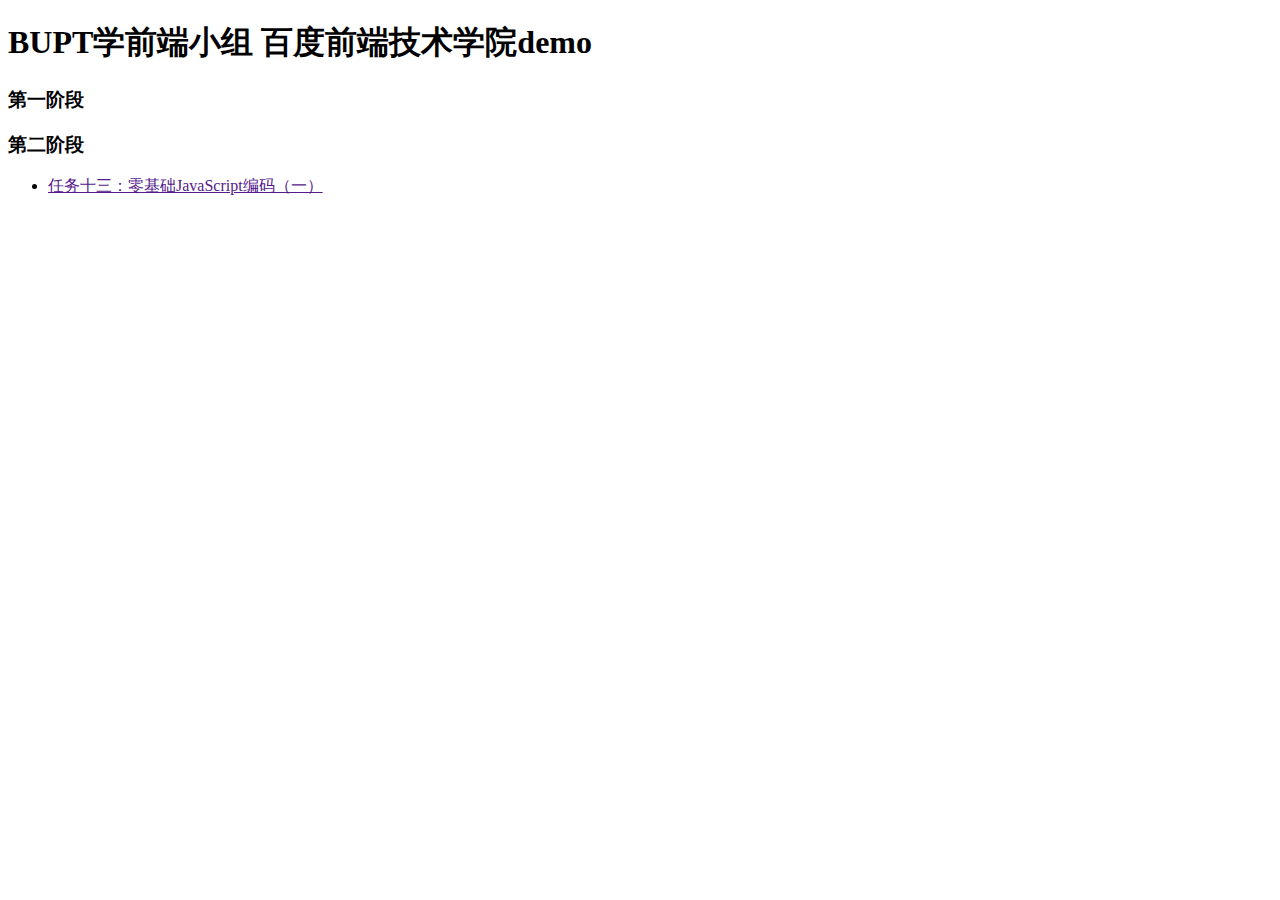
<file: index.html>
<!DOCTYPE html>
<html>
<head>
  <meta charset="UTF-8">
  <title>BUPT学前端小组</title>
</head>
<body>
  <h1>BUPT学前端小组 百度前端技术学院demo</h1>
  <h3>第一阶段</h3>
  <ul>
   
  </ul>
  <h3>第二阶段</h3>
  <ul>
    <li><a href="">任务十三：零基础JavaScript编码（一）</a></li>
  </ul>
</body>
</html>
</file>
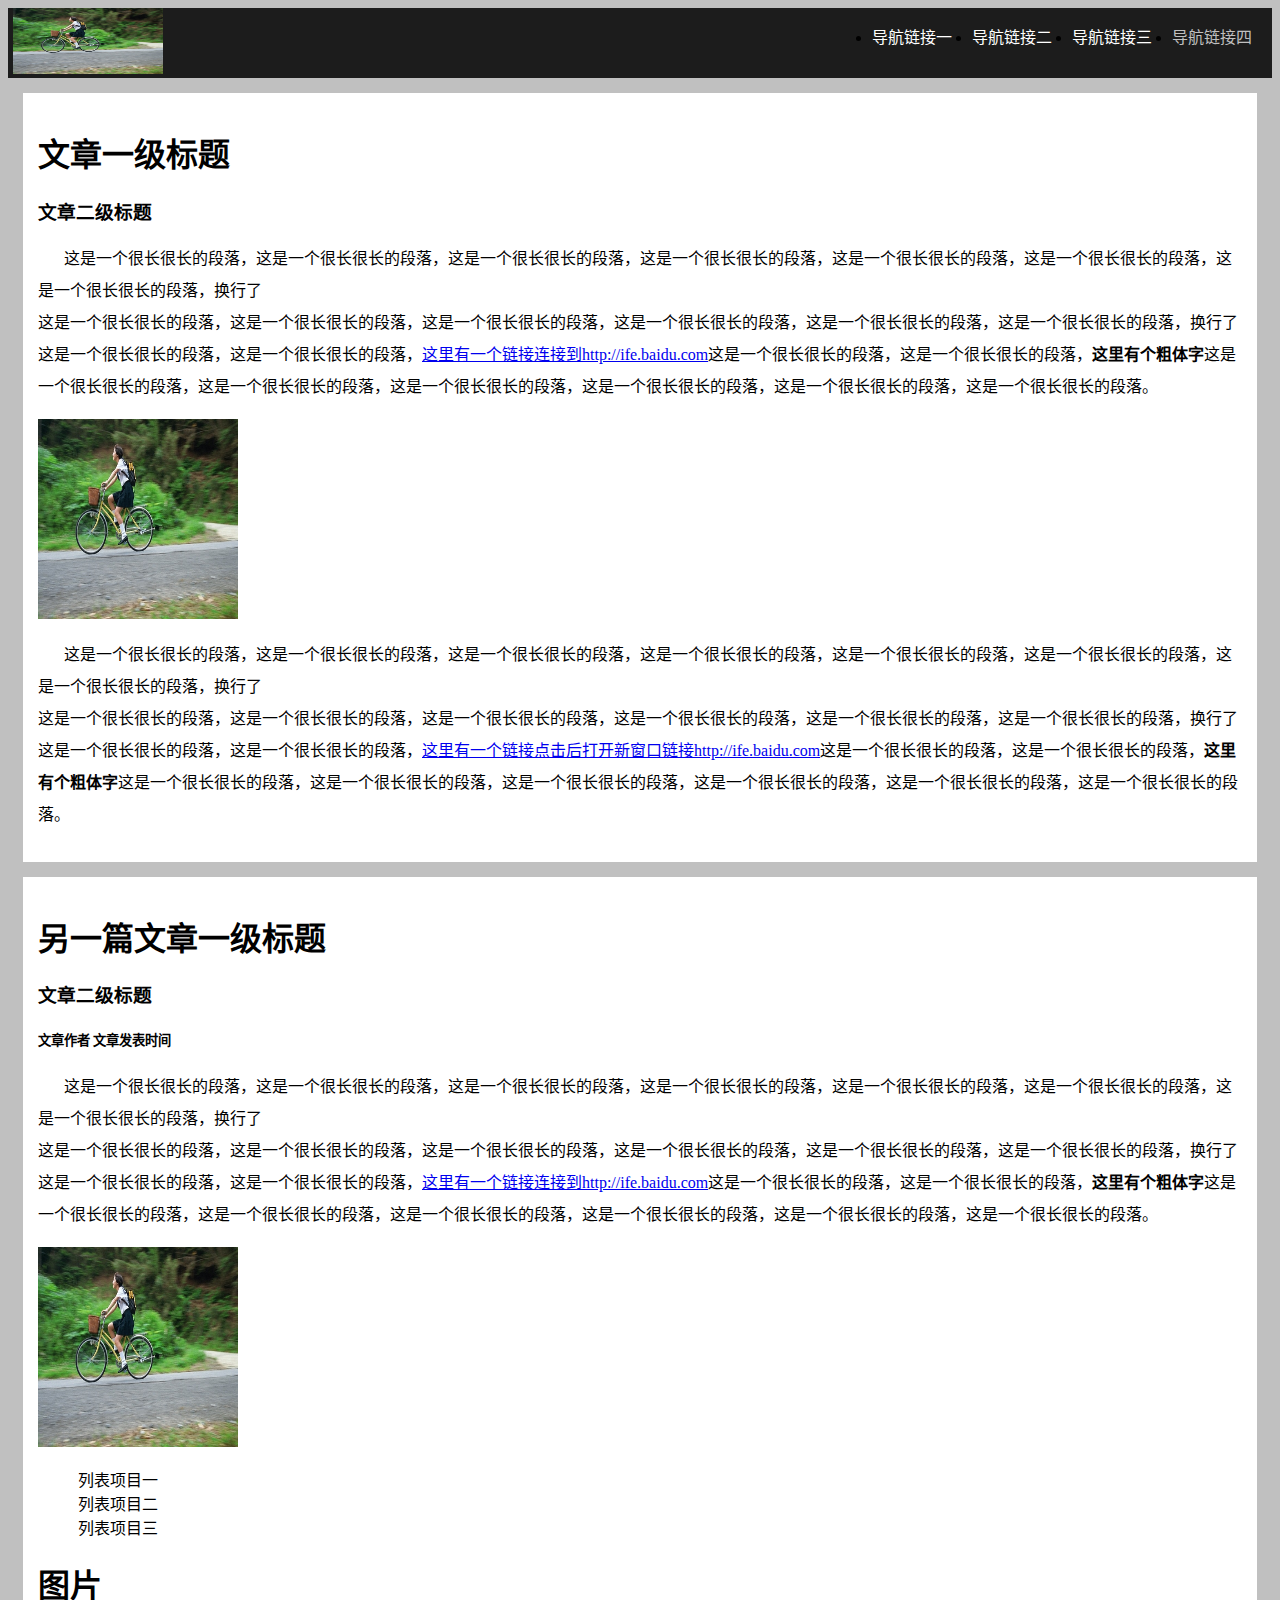
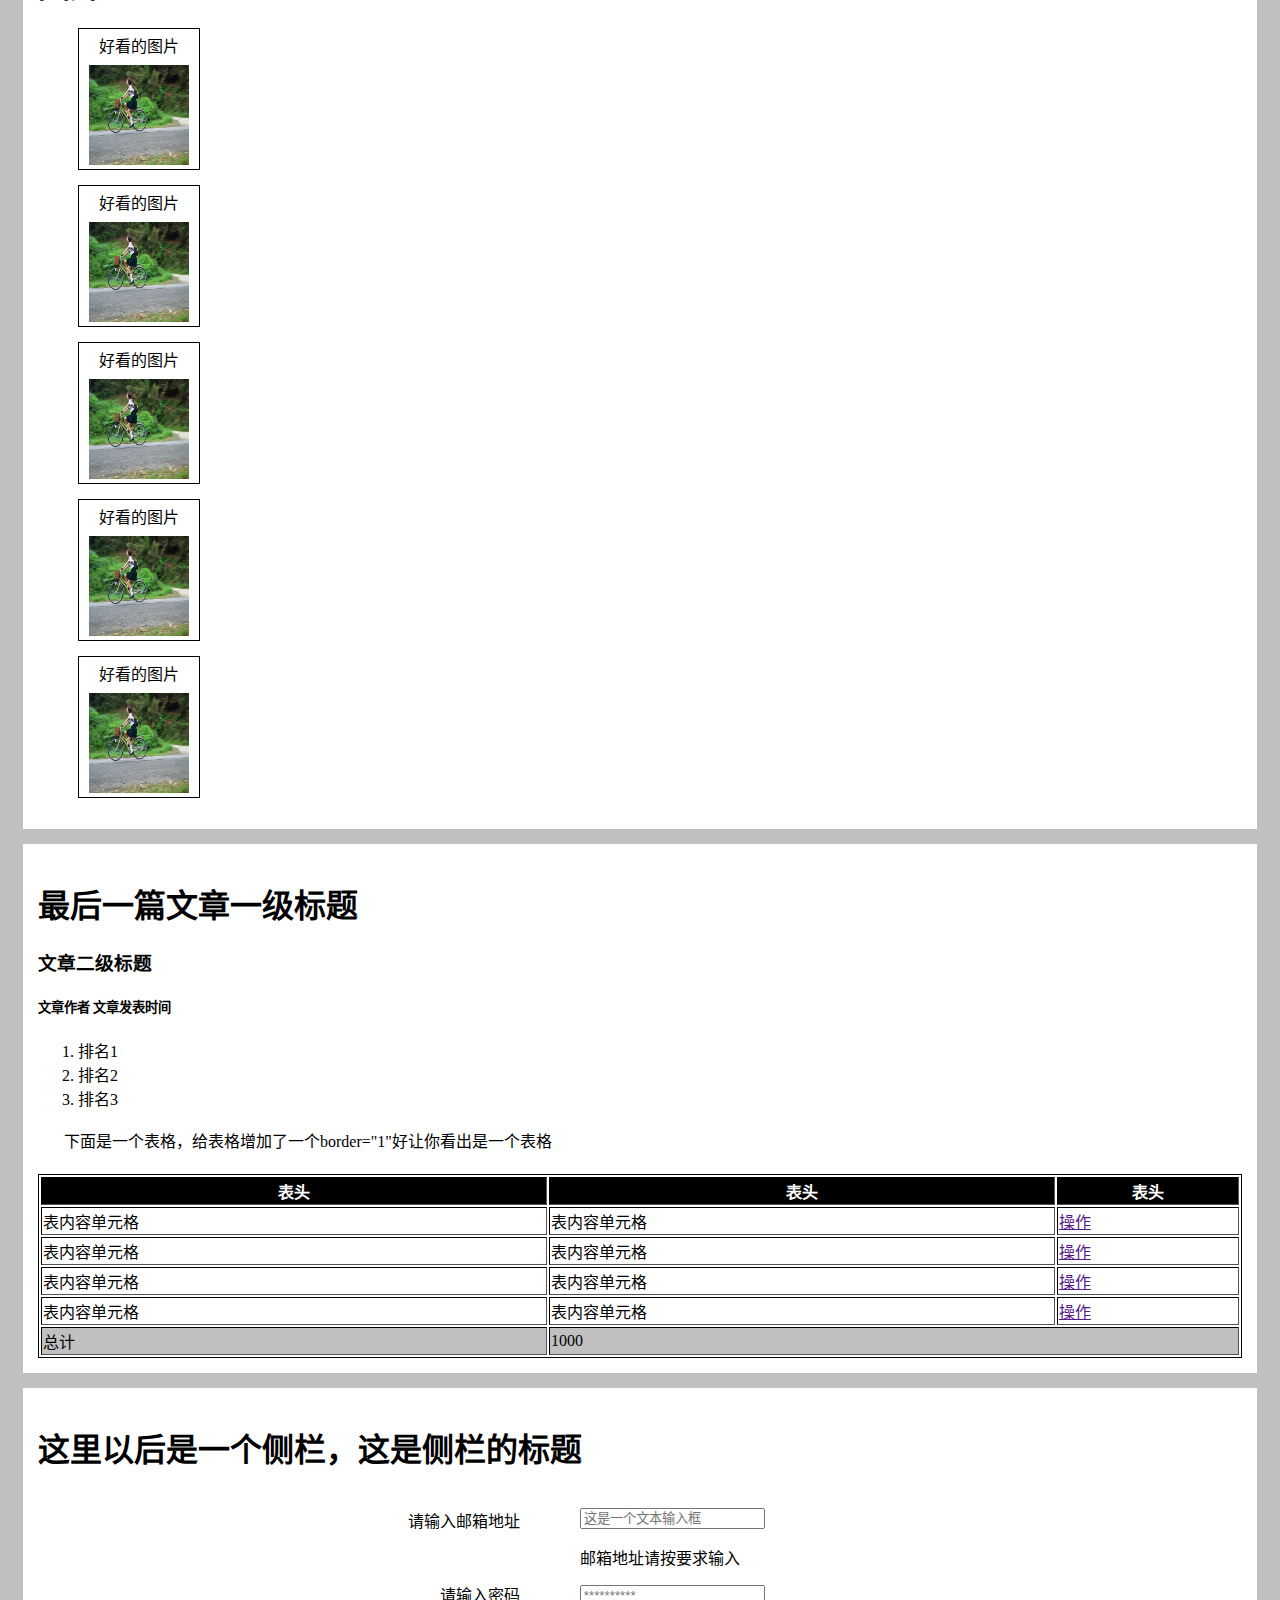
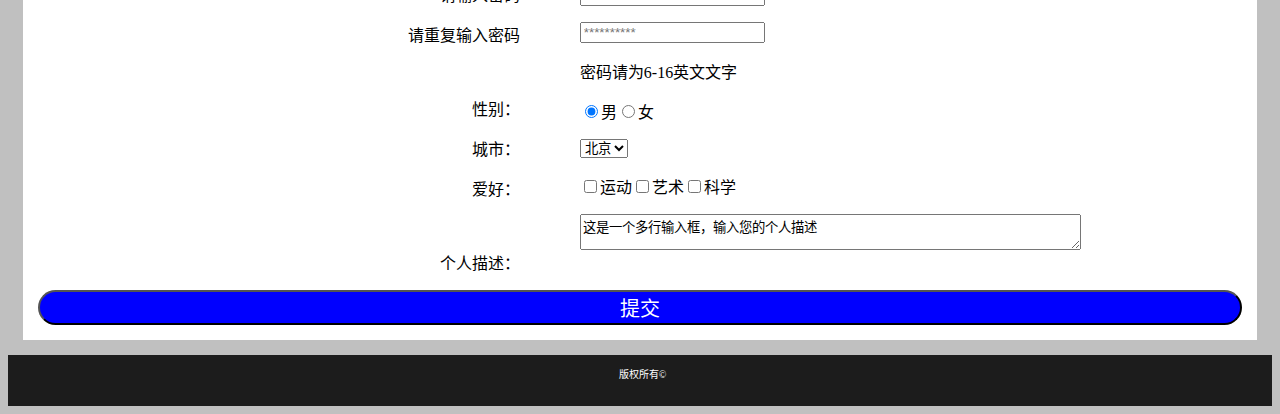
<file: task1/index.html>
<!DOCTYPE HTML>
<html>
<head>
<meta http-equiv="Content-Type" content="text/html; charset=UTF-8" />
<meta http-equiv="Content-Language" content="zh-cn" />

<title>网站一级标题</title>
<link rel="stylesheet" type="text/css" href="css/style.css">
</head>
<body>
	<header>
		  <img  src="pic/2.jpg" width="150" height="66" >

<ul><li><a href="" class="silver">导航链接四</a></li><li><a href="">导航链接三</a><li><a href="">导航链接二</a></li><li ><a href="">导航链接一</a></li>
</ul>
</header>
<article>
<h1>文章一级标题</h1>
<h3>文章二级标题</h3>
<p>这是一个很长很长的段落，这是一个很长很长的段落，这是一个很长很长的段落，这是一个很长很长的段落，这是一个很长很长的段落，这是一个很长很长的段落，这是一个很长很长的段落，换行了<br/>
这是一个很长很长的段落，这是一个很长很长的段落，这是一个很长很长的段落，这是一个很长很长的段落，这是一个很长很长的段落，这是一个很长很长的段落，换行了<br/>这是一个很长很长的段落，这是一个很长很长的段落，<a href="http://ife.baidu.com">这里有一个链接连接到http://ife.baidu.com</a>这是一个很长很长的段落，这是一个很长很长的段落，<b>这里有个粗体字</b>这是一个很长很长的段落，这是一个很长很长的段落，这是一个很长很长的段落，这是一个很长很长的段落，这是一个很长很长的段落，这是一个很长很长的段落。</p>
<img src="pic/2.jpg" width="200" height="200" />
<p>这是一个很长很长的段落，这是一个很长很长的段落，这是一个很长很长的段落，这是一个很长很长的段落，这是一个很长很长的段落，这是一个很长很长的段落，这是一个很长很长的段落，换行了<br/>
这是一个很长很长的段落，这是一个很长很长的段落，这是一个很长很长的段落，这是一个很长很长的段落，这是一个很长很长的段落，这是一个很长很长的段落，换行了<br/>这是一个很长很长的段落，这是一个很长很长的段落，<a href="http://ife.baidu.com" target="_blank">这里有一个链接点击后打开新窗口链接http://ife.baidu.com</a>这是一个很长很长的段落，这是一个很长很长的段落，<b>这里有个粗体字</b>这是一个很长很长的段落，这是一个很长很长的段落，这是一个很长很长的段落，这是一个很长很长的段落，这是一个很长很长的段落，这是一个很长很长的段落。</p>
</article>
<article>
<h1>另一篇文章一级标题</h1>
<h3>文章二级标题</h3>
<h5>文章作者 文章发表时间</h5>
<p>这是一个很长很长的段落，这是一个很长很长的段落，这是一个很长很长的段落，这是一个很长很长的段落，这是一个很长很长的段落，这是一个很长很长的段落，这是一个很长很长的段落，换行了<br/>
这是一个很长很长的段落，这是一个很长很长的段落，这是一个很长很长的段落，这是一个很长很长的段落，这是一个很长很长的段落，这是一个很长很长的段落，换行了<br/>这是一个很长很长的段落，这是一个很长很长的段落，<a href="http://ife.baidu.com" target="_blank">这里有一个链接连接到http://ife.baidu.com</a>这是一个很长很长的段落，这是一个很长很长的段落，<b>这里有个粗体字</b>这是一个很长很长的段落，这是一个很长很长的段落，这是一个很长很长的段落，这是一个很长很长的段落，这是一个很长很长的段落，这是一个很长很长的段落。</p>
<img src="pic/2.jpg" width="200" height="200" />
<ul type="none">
<li>列表项目一</li>
<li>列表项目二</li>
<li>列表项目三</li>
</ul>
<h1>图片</h1>
<ul type="none" >
	<div class="border">
	<li><p>好看的图片</p><img src="pic/2.jpg" width="200" height="200" /></li>
	<li><p>好看的图片</p><img src="pic/2.jpg" width="200" height="200" /></li>
	<li><p>好看的图片</p><img src="pic/2.jpg" width="200" height="200" /></li>
	<li><p>好看的图片</p><img src="pic/2.jpg" width="200" height="200" /></li>
	<li><p>好看的图片</p><img src="pic/2.jpg" width="200" height="200" /></li>
</div>
</ul>
</article>
<article>
	<div id="last">
<h1>最后一篇文章一级标题</h1>
<h3>文章二级标题</h3>
<h5>文章作者 文章发表时间</h5>
<ol>
    <li>排名1</li>
     <li>排名2</li>
      <li>排名3</li>
</ol>
<p>下面是一个表格，给表格增加了一个border="1"好让你看出是一个表格</p>
<table border="1" width="100%" >
<tr>
	<th>表头</th>
	<th>表头</th>
	<th>表头</th>
</tr>
<tr>
	<td>表内容单元格</td>
	<td>表内容单元格</td>
	<td><a href="">操作</a></td>
</tr>
<tr>
	<td>表内容单元格</td>
	<td>表内容单元格</td>
	<td><a href="">操作</a></td>
</tr>
<tr>
	<td>表内容单元格</td>
	<td>表内容单元格</td>
	<td><a href="">操作</a></td>
</tr>
<tr>
	<td>表内容单元格</td>
	<td>表内容单元格</td>
	<td><a href="">操作</a></td>
</tr>
<tr class="">
	<td>总计</td>
	<td colspan="2">1000</td>
	
</tr>
</table>
</div>
</article>
<aside>
<h1>这里以后是一个侧栏，这是侧栏的标题</h1>

<form>
	<div id="ll">
<p>请输入邮箱地址<p/>
</br>

<p>请输入密码</p>
	<p>请重复输入密码</p>
</br>
<p>性别：</p><p>城市：</p><p>爱好：</p> </br><p>个人描述：</p>
</div>
	<div id="rr">
		<p><input type="text" name="email" placeholder="这是一个文本输入框" /></p>	<p>邮箱地址请按要求输入</p>
		<p><input type="password" name="psw" placeholder="**********"/> </p>
		<p><input type="password" name="psw1"  placeholder="**********"/></p>
	<p>密码请为6-16英文文字</p>
	

<p><input type="radio" name="sex" value="male" checked="checked"/>男<input type="radio" name="sex" value="female" />女</p>
<select name="city">
<option value="bj">北京</option>
<option value="sh">上海</option>
<option value="hz">杭州</option>

</select></br>
<p><input type="checkbox" name="hobby" value="sports"/>运动<input type="checkbox" name="hobby" value="art" />艺术<input type="checkbox" name="hobby" value="science"/>科学</p><p><textarea rows="2" cols="60" >
这是一个多行输入框，输入您的个人描述</textarea></p></div>
<input type="submit" value="提交" id="button"/>
</form></aside>
<footer><p>版权所有©</p></footer>

</body>


</html>
</file>
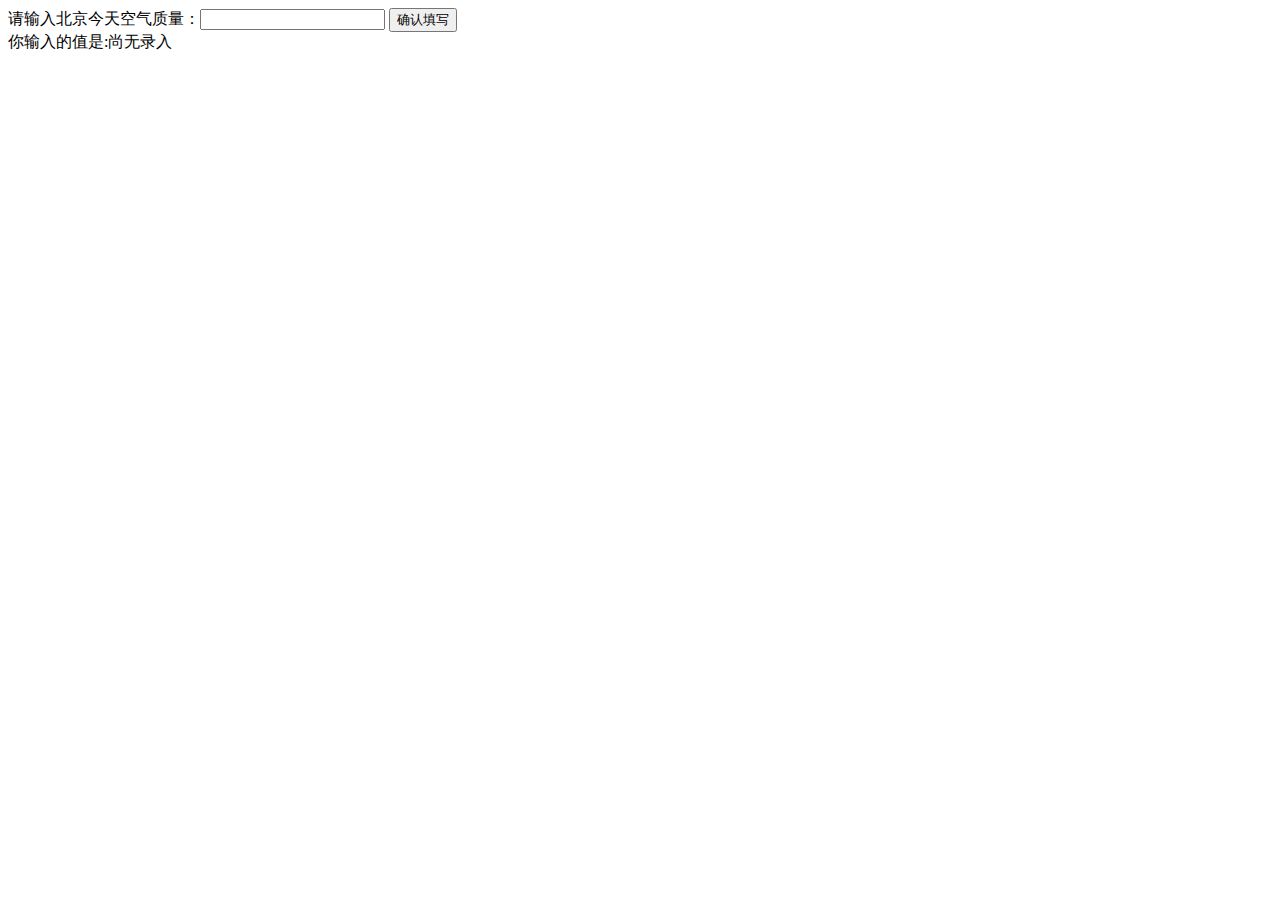
<file: task13.html>
<!DOCTYPE html>
<html lang="en">
   <head>
      <meta charset="UTF-8">
      <title>Ife javascript taxk13</title>
   </head>
   <body>
    <label>请输入北京今天空气质量：<input id="aqi-input" type="text">
    </label>
    <button id="button" onclick="show()">确认填写</button>

    <div>你输入的值是:<span id="aqi-display">尚无录入 </span></div>

  <script type="text/javascript">
  
   
   (function() {
        /*
         在注释下方写下代码
         给按钮button绑定一个点击事件
         在事件处理函数中
         获取aqi-input输入的值，并显示在aqi-display中
         */
        var Button = document.getElementById('button');
        var input = document.getElementById('aqi-input');
        var display = document.getElementById('aqi-display');
        Button.onclick = function(){
            display.innerHTML = input.value;
        }
    })()
  




  </script>  
    
   </body>
</html>
</file>
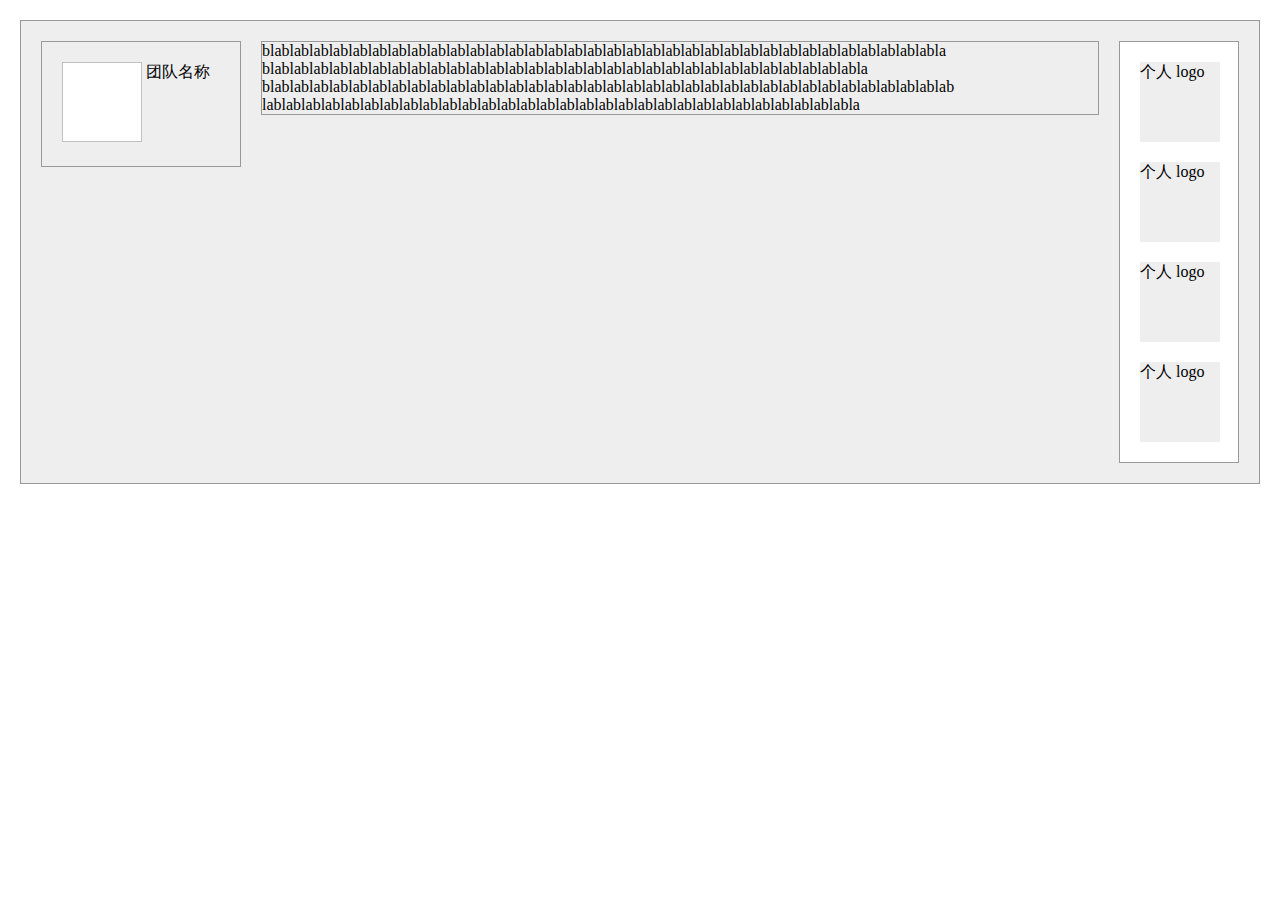
<file: task3.html>
<!DOCTYPE html>
<html lang="en">
<head>
  <meta charset="UTF-8">
  <title></title>
  <style type="text/css">
  * {
    margin: 0;
    padding: 0;
    box-sizing: border-box;
    word-wrap:break-word;
  }
  
  li {
    list-style: none;
  }
  body {
    margin: 20px;
    border: 1px solid #999;
  }
  .container {
    padding: 20px;
    background-color: #eee;
    overflow: hidden;
  }
  .logo {
    float: left;
    width: 200px;
    padding: 20px;
    border: 1px solid #999;
  }
  
  .logo-img {
   
    width: 80px;
    height: 80px;
    background-color: #fff;
  }
  .logo-name {
    
    vertical-align: top;
  }
  
  .desc {
    margin: 0 140px 0 220px;
    border: 1px solid #999;
  }
  .member {
    float: right;
    width: 120px;
    padding: 20px;
    border: 1px solid #999;
    background-color: #fff;
  }
  
  .member-list {
  }
  .member-item {
    height: 80px;
    width: 80px;
    background-color: #eee;
    margin-bottom: 20px;
  }
  .member-item:last-of-type {
    margin-bottom: 0;
  }
  </style>
</head>
<body>
  <div class="container">
    <div class="logo">
      <img class="logo-img">
      <span class="logo-name">团队名称</span>
    </div>
    
    <div class="member">
      <ul class="member-list">
        <li class="member-item">
          <div class="member-logo">个人 logo</div>
        </li>
        <li class="member-item">
          <div class="member-logo">个人 logo</div>
        </li>
        <li class="member-item">
          <div class="member-logo">个人 logo</div>
        </li>
        <li class="member-item">
          <div class="member-logo">个人 logo</div>
        </li>
      </ul>
    </div>
    <div class="desc">
      
      <p>
        blablablablablablablablablablablablablablablablablablablablablablablablablablablablablablablablablablabla
        blablablablablablablablablablablablablablablablablablablablablablablablablablablablablablabla
      </p>

      <p>
        blablablablablablablablablablablablablablablablablablablablablablablablablablablablablablablablablablablab
        lablablablablablablablablablablablablablablablablablablablablablablablablablablablablablabla
     </p>
    </div>
  </div>
  <p>
</body>
</html>
</file>
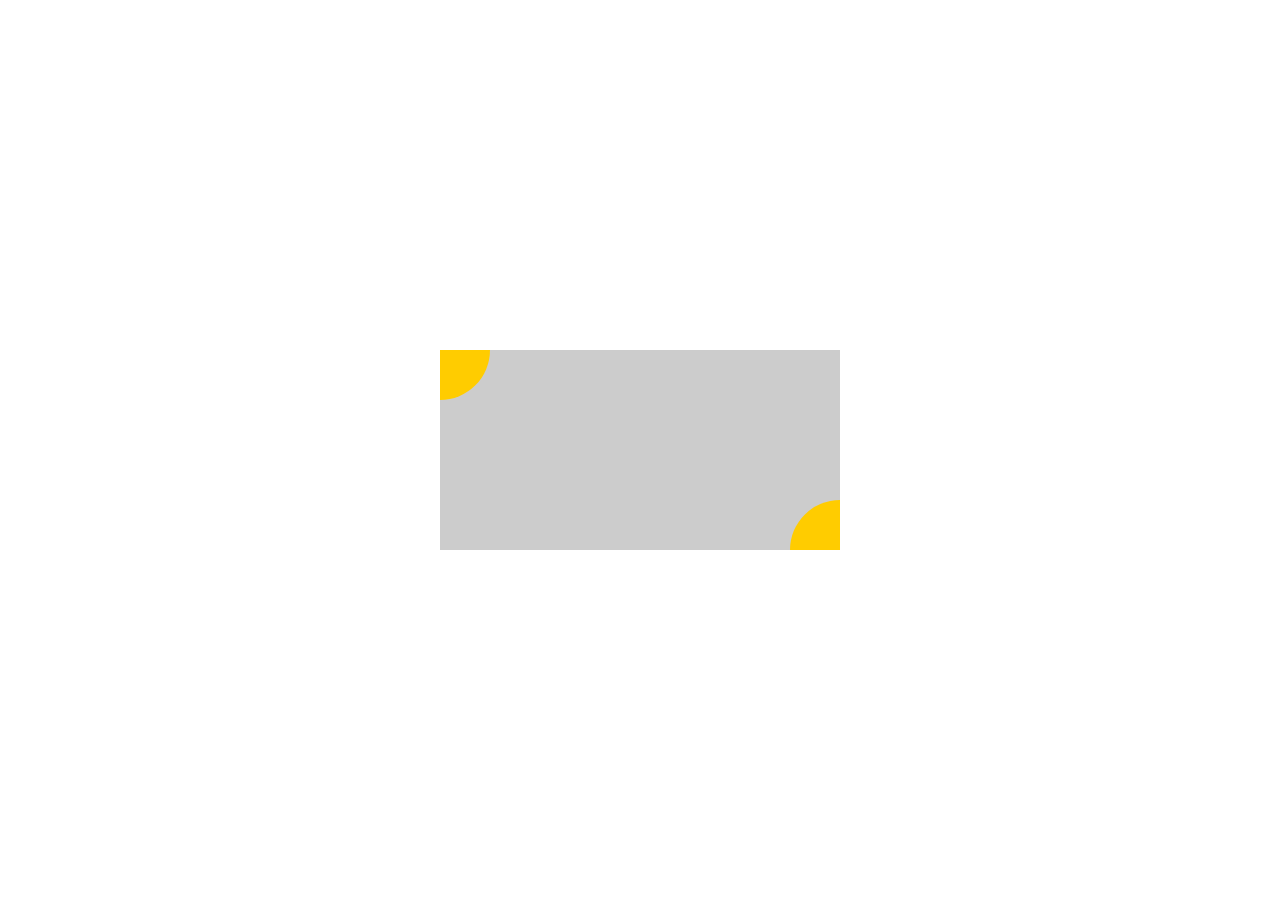
<file: task4.html>
<!DOCTYPE html>
<html lang="en">
   <head>
      <meta charset="UTF-8">
      <title>task 4</title>
      <style type="text/css">
      
      body{position: absolute;width: 100%;height: 100%;margin: 0px;padding: 0px}
      #center{background-color: #ccc; height: 200px; width: 400px;     
              position: absolute; top:50%;left:50%;margin-left: -200px;margin-top: -100px}   
   
      .round{width: 50px; height: 50px; background: #fc0;position: absolute;}
      .round1{border-radius: 0 0 100% 0;  left: 0; top: 0;}
      .round2{border-radius: 100% 0 0 0; bottom:0;right:0;}
      
      </style>
   </head>
  
   <body>
   <div id="center">
       <div class="round1 round"></div>
      <div class="round2 round"></div>
    
   </div>
   </body>
</file>
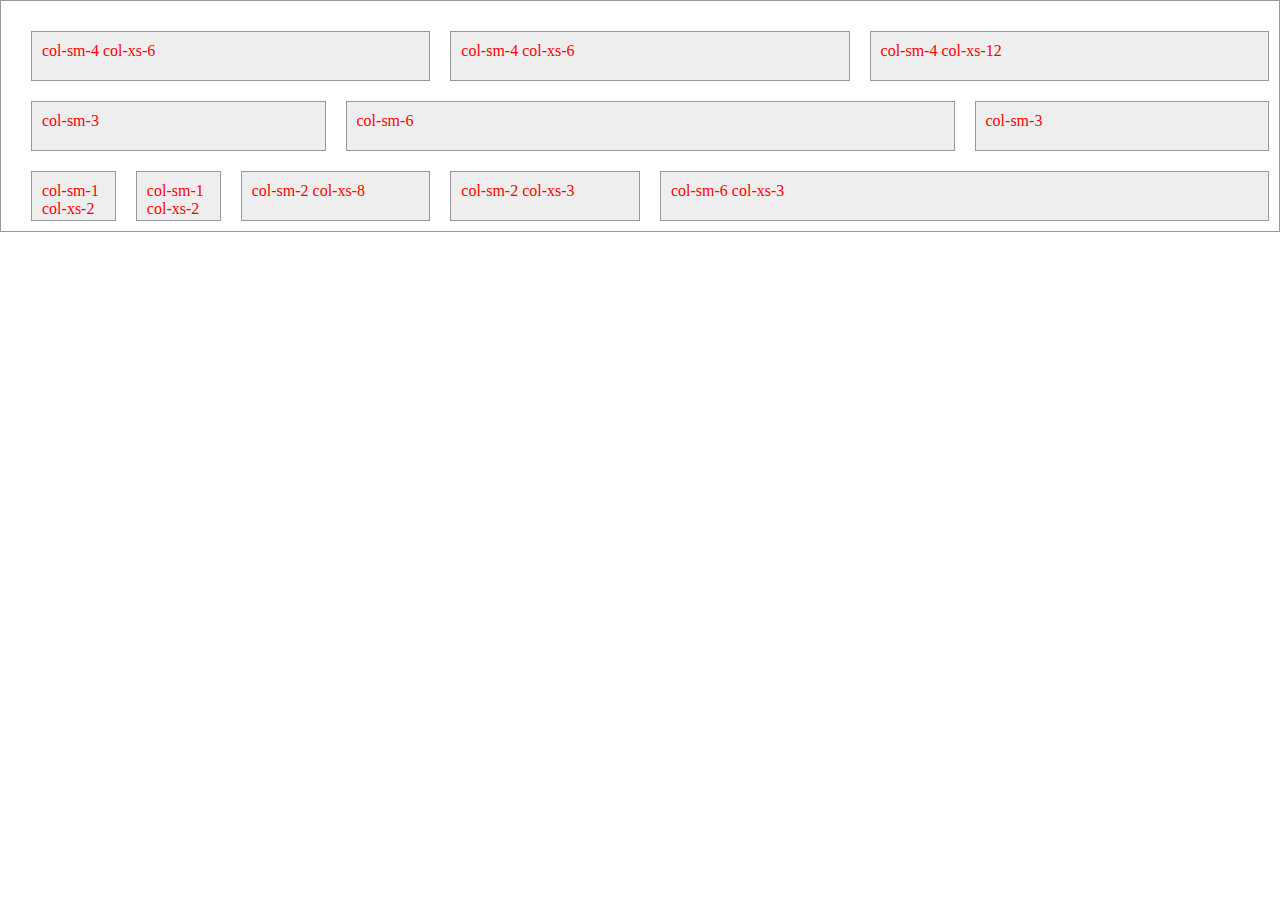
<file: task8.html>
<!DOCTYPE html>
<html lang="en">
<head>
  <meta charset="UTF-8">
  <title>task8</title>
  <link rel="stylesheet" href="task8.css">
</head>
<body>
  <div class="container clearfix">
    <div class="col-sm-4 col-xs-6">col-sm-4 col-xs-6</div>
    <div class="col-sm-4 col-xs-6">col-sm-4 col-xs-6</div>
    <div class="col-sm-4 col-xs-12">col-sm-4 col-xs-12</div>
    <div class="col-sm-3">col-sm-3</div>
    <div class="col-sm-6">col-sm-6</div>
    <div class="col-sm-3">col-sm-3</div>
    <div class="col-sm-1 col-xs-2">col-sm-1 col-xs-2</div>
    <div class="col-sm-1 col-xs-2">col-sm-1 col-xs-2</div>
    <div class="col-sm-2 col-xs-8">col-sm-2 col-xs-8</div>
    <div class="col-sm-2 col-xs-3">col-sm-2 col-xs-3</div>
    <div class="col-sm-6 col-xs-3">col-sm-6 col-xs-3</div>
  </div>
</body>
</html>
</file>
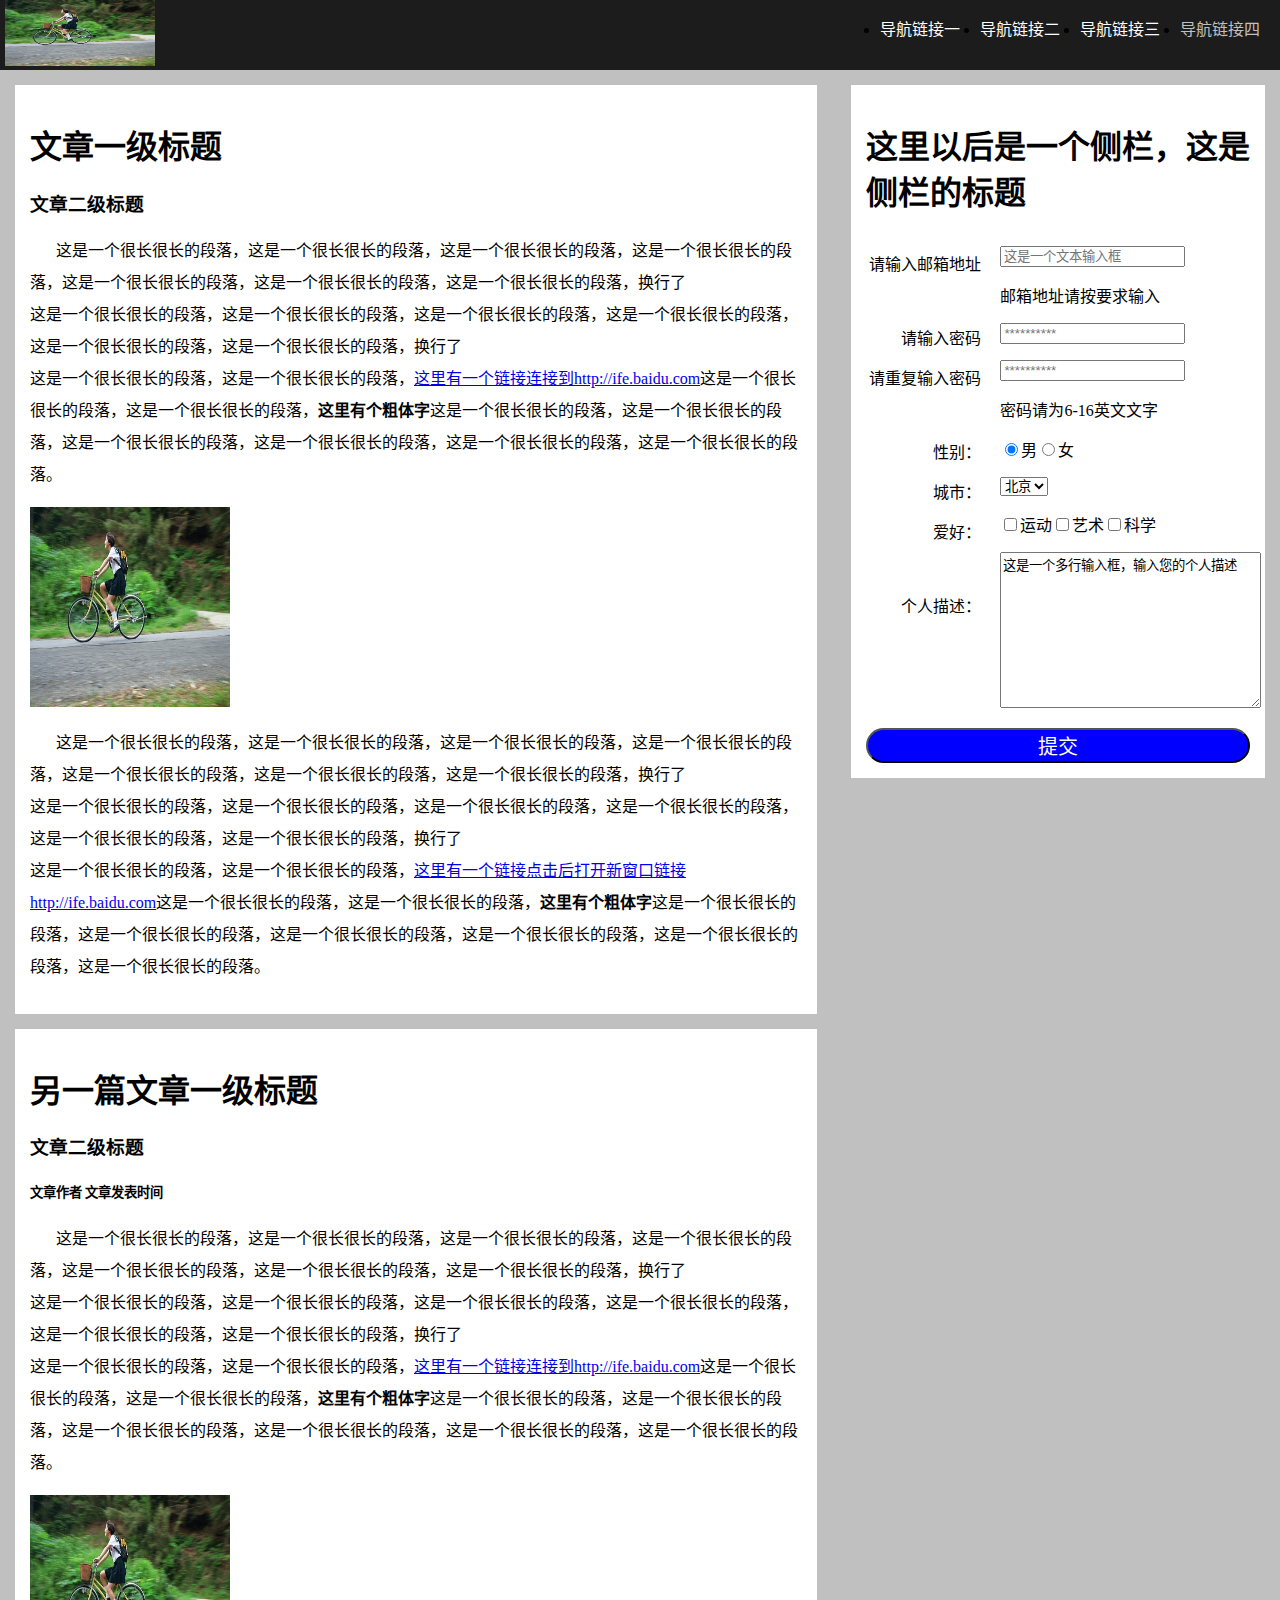
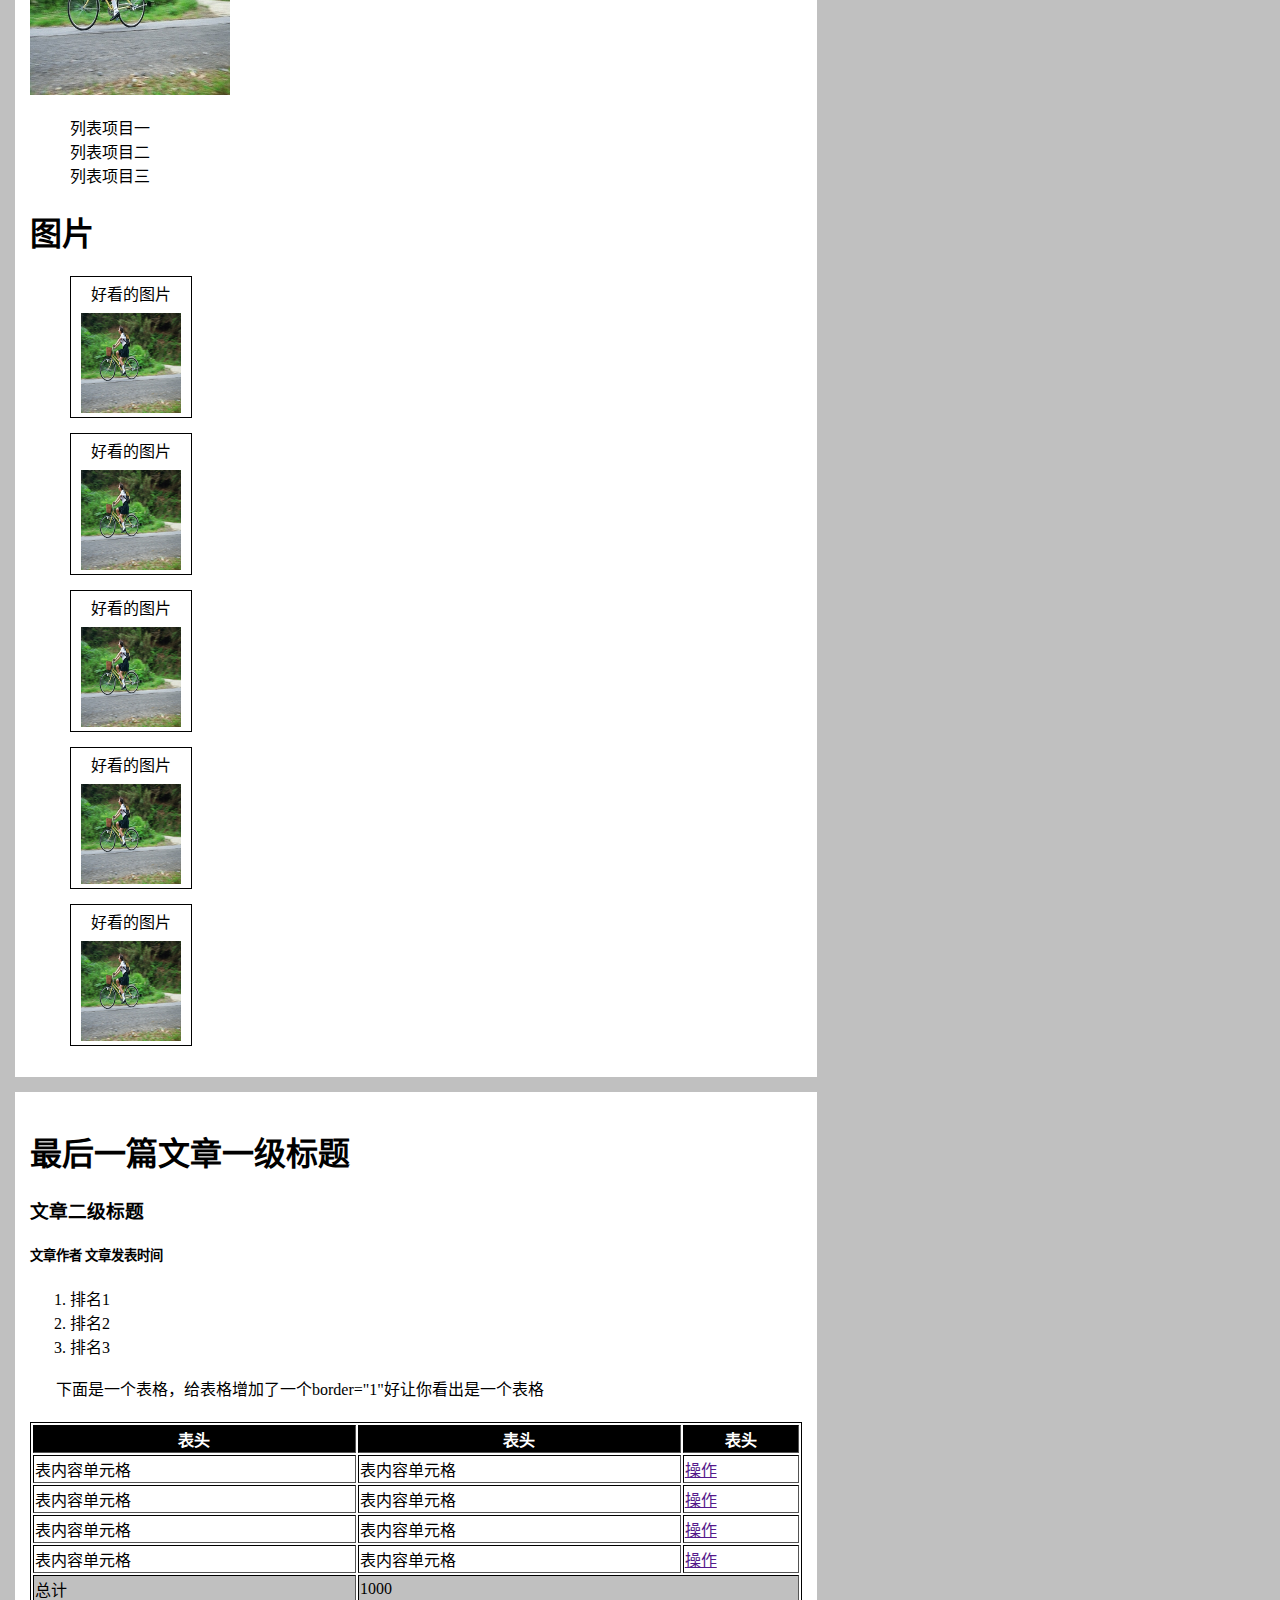
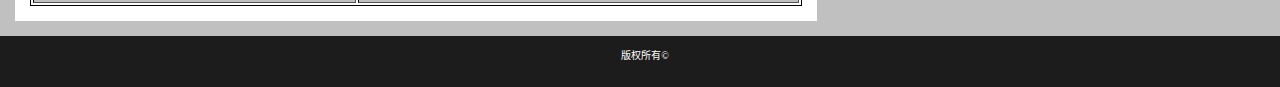
<file: task5/task5.html>
<!DOCTYPE HTML>
<html>
<head>
<meta http-equiv="Content-Type" content="text/html; charset=UTF-8" />
<meta http-equiv="Content-Language" content="zh-cn" />

<title>task 5</title>
<link rel="stylesheet" type="text/css" href="css/style.css">
</head>
<body>
	<header>
		  <img  src="pic/2.jpg" width="150" height="66" >

<ul><li><a href="" class="silver">导航链接四</a></li><li><a href="">导航链接三</a><li><a href="">导航链接二</a></li><li ><a href="">导航链接一</a></li>
</ul>
</header>
<div class="left">
<article>
<h1>文章一级标题</h1>
<h3>文章二级标题</h3>
<p>这是一个很长很长的段落，这是一个很长很长的段落，这是一个很长很长的段落，这是一个很长很长的段落，这是一个很长很长的段落，这是一个很长很长的段落，这是一个很长很长的段落，换行了<br/>
这是一个很长很长的段落，这是一个很长很长的段落，这是一个很长很长的段落，这是一个很长很长的段落，这是一个很长很长的段落，这是一个很长很长的段落，换行了<br/>这是一个很长很长的段落，这是一个很长很长的段落，<a href="http://ife.baidu.com">这里有一个链接连接到http://ife.baidu.com</a>这是一个很长很长的段落，这是一个很长很长的段落，<b>这里有个粗体字</b>这是一个很长很长的段落，这是一个很长很长的段落，这是一个很长很长的段落，这是一个很长很长的段落，这是一个很长很长的段落，这是一个很长很长的段落。</p>
<img src="pic/2.jpg" width="200" height="200" />
<p>这是一个很长很长的段落，这是一个很长很长的段落，这是一个很长很长的段落，这是一个很长很长的段落，这是一个很长很长的段落，这是一个很长很长的段落，这是一个很长很长的段落，换行了<br/>
这是一个很长很长的段落，这是一个很长很长的段落，这是一个很长很长的段落，这是一个很长很长的段落，这是一个很长很长的段落，这是一个很长很长的段落，换行了<br/>这是一个很长很长的段落，这是一个很长很长的段落，<a href="http://ife.baidu.com" target="_blank">这里有一个链接点击后打开新窗口链接http://ife.baidu.com</a>这是一个很长很长的段落，这是一个很长很长的段落，<b>这里有个粗体字</b>这是一个很长很长的段落，这是一个很长很长的段落，这是一个很长很长的段落，这是一个很长很长的段落，这是一个很长很长的段落，这是一个很长很长的段落。</p>
</article>
<article>
<h1>另一篇文章一级标题</h1>
<h3>文章二级标题</h3>
<h5>文章作者 文章发表时间</h5>
<p>这是一个很长很长的段落，这是一个很长很长的段落，这是一个很长很长的段落，这是一个很长很长的段落，这是一个很长很长的段落，这是一个很长很长的段落，这是一个很长很长的段落，换行了<br/>
这是一个很长很长的段落，这是一个很长很长的段落，这是一个很长很长的段落，这是一个很长很长的段落，这是一个很长很长的段落，这是一个很长很长的段落，换行了<br/>这是一个很长很长的段落，这是一个很长很长的段落，<a href="http://ife.baidu.com" target="_blank">这里有一个链接连接到http://ife.baidu.com</a>这是一个很长很长的段落，这是一个很长很长的段落，<b>这里有个粗体字</b>这是一个很长很长的段落，这是一个很长很长的段落，这是一个很长很长的段落，这是一个很长很长的段落，这是一个很长很长的段落，这是一个很长很长的段落。</p>
<img src="pic/2.jpg" width="200" height="200" />
<ul type="none">
<li>列表项目一</li>
<li>列表项目二</li>
<li>列表项目三</li>
</ul>
<h1>图片</h1>
<ul type="none" >
	<div class="border">
	<li><p>好看的图片</p><img src="pic/2.jpg" width="200" height="200" /></li>
	<li><p>好看的图片</p><img src="pic/2.jpg" width="200" height="200" /></li>
	<li><p>好看的图片</p><img src="pic/2.jpg" width="200" height="200" /></li>
	<li><p>好看的图片</p><img src="pic/2.jpg" width="200" height="200" /></li>
	<li><p>好看的图片</p><img src="pic/2.jpg" width="200" height="200" /></li>
</div>
</ul>
</article>
<article>
	<div id="last">
<h1>最后一篇文章一级标题</h1>
<h3>文章二级标题</h3>
<h5>文章作者 文章发表时间</h5>
<ol>
    <li>排名1</li>
     <li>排名2</li>
      <li>排名3</li>
</ol>
<p>下面是一个表格，给表格增加了一个border="1"好让你看出是一个表格</p>
<table border="1" width="100%" >
<tr>
	<th>表头</th>
	<th>表头</th>
	<th>表头</th>
</tr>
<tr>
	<td>表内容单元格</td>
	<td>表内容单元格</td>
	<td><a href="">操作</a></td>
</tr>
<tr>
	<td>表内容单元格</td>
	<td>表内容单元格</td>
	<td><a href="">操作</a></td>
</tr>
<tr>
	<td>表内容单元格</td>
	<td>表内容单元格</td>
	<td><a href="">操作</a></td>
</tr>
<tr>
	<td>表内容单元格</td>
	<td>表内容单元格</td>
	<td><a href="">操作</a></td>
</tr>
<tr class="">
	<td>总计</td>
	<td colspan="2">1000</td>
	
</tr>
</table>
</div>
</article>
</div>
<aside>
<h1>这里以后是一个侧栏，这是侧栏的标题</h1>

<form>
	<div id="ll">
<p>请输入邮箱地址<p/>
</br>

<p>请输入密码</p>
	<p>请重复输入密码</p>
</br>
<p>性别：</p><p>城市：</p><p>爱好：</p> </br><p>个人描述：</p>
</div>
	<div id="rr">
		<p><input type="text" name="email" placeholder="这是一个文本输入框" /></p>	<p>邮箱地址请按要求输入</p>
		<p><input type="password" name="psw" placeholder="**********"/> </p>
		<p><input type="password" name="psw1"  placeholder="**********"/></p>
	<p>密码请为6-16英文文字</p>
	

<p><input type="radio" name="sex" value="male" checked="checked"/>男<input type="radio" name="sex" value="female" />女</p>
<select name="city">
<option value="bj">北京</option>
<option value="sh">上海</option>
<option value="hz">杭州</option>

</select></br>
<p><input type="checkbox" name="hobby" value="sports"/>运动<input type="checkbox" name="hobby" value="art" />艺术<input type="checkbox" name="hobby" value="science"/>科学</p><p><textarea rows="10" cols="30" >
这是一个多行输入框，输入您的个人描述</textarea></p></div>
<input type="submit" value="提交" id="button"/>
</form></aside>
<footer><p>版权所有©</p></footer>

</body>


</html>
</file>
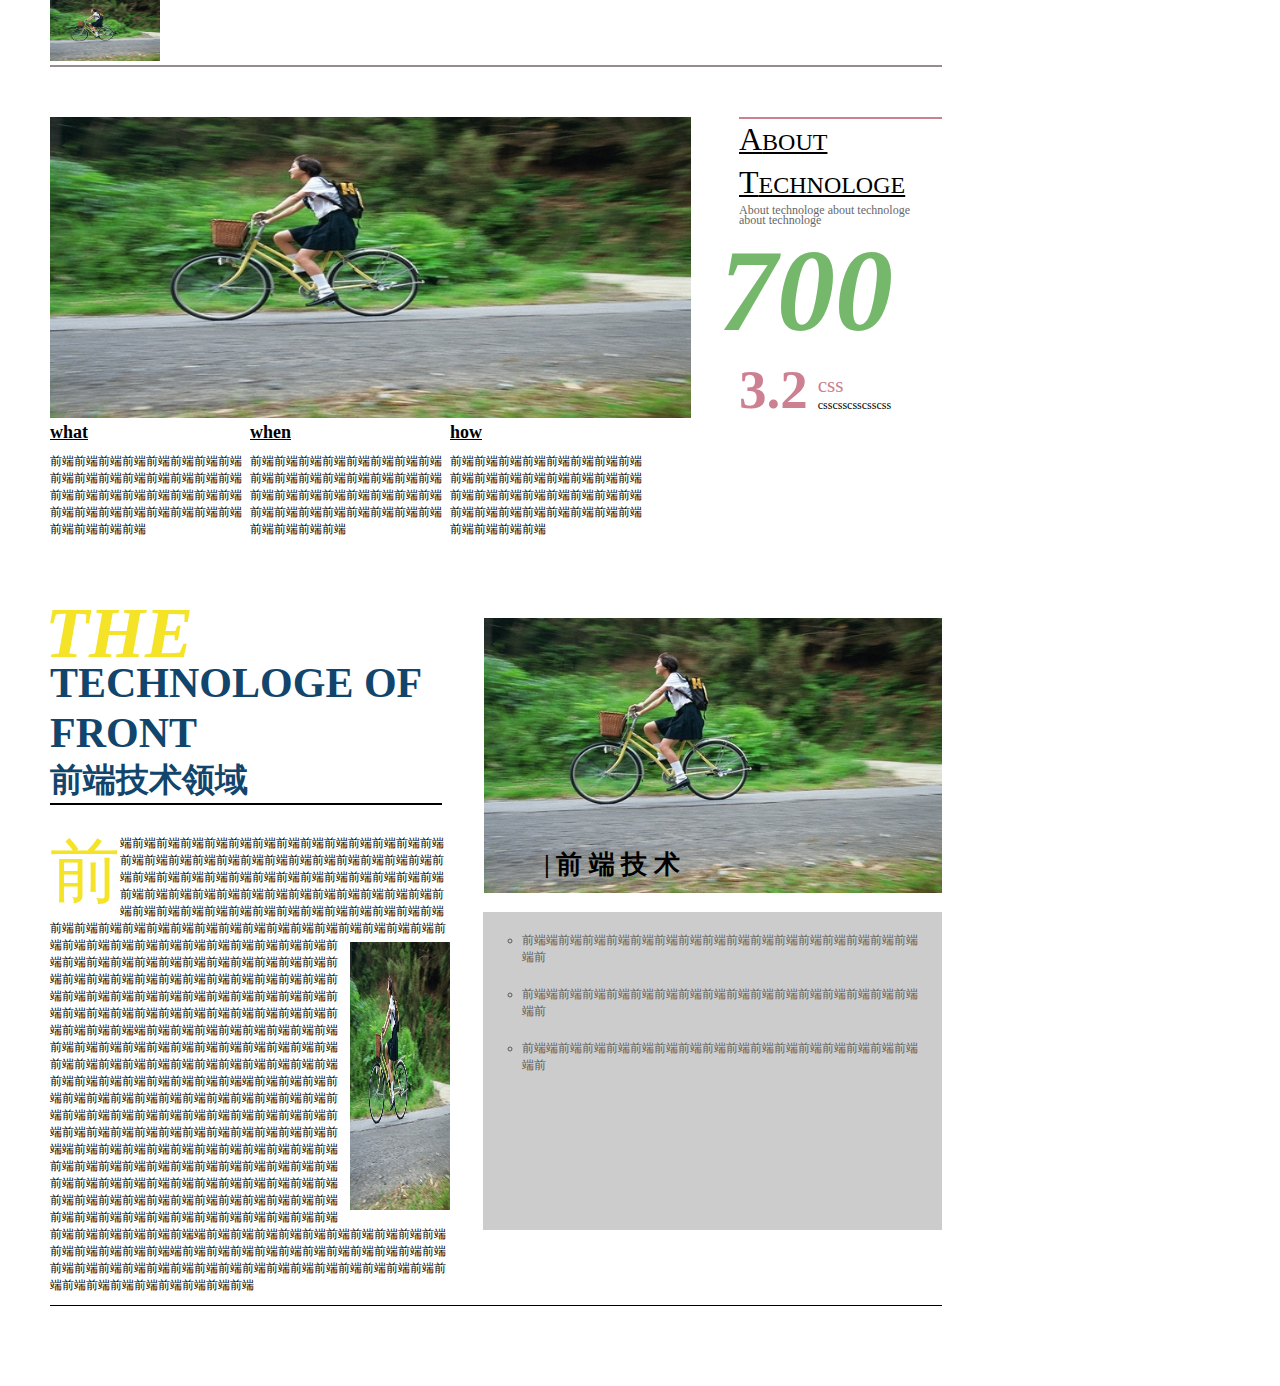
<file: task6/task6.html>
<!DOCTYPE HTML>
<html lang="en">
<head>
<meta charset="UTF-8">
<style type="text/css">
   *{margin: 0px;padding: 0px;font-family:"微软雅黑";}
    body{padding-left:50px;height: 1386px;width: 980px;position: absolute;}
    
   .first-article{border-top: solid 2px #938e8c;width: 892px;padding-top: 50px;}
   .flo-right{float: right;border-top:solid 2px #cc8091;width: 203px;}
 h1{font-size: 24px ;text-decoration: underline;line-height: 40px;font-weight: normal;}

  .first-article h1:first-letter {font-size:xx-large ; } 
   .title2{font-size:12px ;font-family:"楷体";line-height: 10px;color: #676767;}
   .flo-right h3{font-size:116px;font-style: italic;color: #75b86b;margin-left: -20px }
   .flo-right h4{color: #cc8091;font-size:55px;color: #cc8091 ;float: left;margin-right: 10px}
   .flo-right span{display: block;}
   .sty1{font-size: 21px;color:#cc8091;margin-top: 15px}
   .sty2{font-size: 12px}
   .zuo {float: left;width:200px;font-size: 12px;margin-bottom: 80px}
   .zuo h2{text-decoration: underline;margin-bottom: 10px}
   .up-right{float: right;width: 459px;height:318px;background-color: #ccc;margin-top: 30px}
   .second-article{width: 892px;clear: both; }
   .second-article span{font-size: 72px;color: #f5e327;font-weight: bold;font-style: italic;float: left;margin-right: 20px;margin-top: -10px;margin-left: -5px}
   .second-article h2{font-size: 42px;color: #11456b;font-family: "黑体";width: 392px;line-height: 50px;}
   .second-article h3{font-size: 33px;color: #11456b;border-bottom: solid 2px #000;width: 392px;margin-bottom: 30px}
   .second-article p{width: 400px;float: left;font-size: 12px; }
   .second-article p:first-letter{font-size:70px ;color: #f5e327;display: block;float: left; margin-top: -10px}
   .img1 {float: right;}
   .img1 h4{margin-top: -50px;font-size: 26px; margin-left: 60px}
   #within{margin: 5px;margin-right: 0px;float: right;}
  footer{border-top:solid 1px #000;position: absolute;bottom:0px;height: 80px;width: 892px}
  .up-right ul{list-style: circle;font-size: 12px;color: #5a5b5b;width: 400px;float: right;margin-right: 20px}
  ul li{margin-top: 20px};

</style>
</head>
<body>
 <nav>
 	<img src="2.jpg" width="110" height="61">
 </nav>	
<article>
	<div class="first-article">
		<img src="2.jpg" width="641px" height="301px"/>
		<div class="flo-right">
		<h1 class="title">ABOUT</h1>
		<h1 class="title">TECHNOLOGE </h1>
		<p class="title2">About technologe about technologe </br>about technologe</p>
		<h3>700</h3>
		<h4>3.2</h4><span class="sty1">css</span><span class="sty2">csscsscsscsscss</span>
	</div>
    <div class="zuo">
    	<h2>what</h2>
    	<p>前端前端前端前端前端前端前端前端前端前端前端前端前端前端前端前端前端前端前端前端前端前端前端前端前端前端前端前端前端前端前端前端前端前端前端前端</p>
    </div>
     <div class="zuo">
     	<h2>when</h2>
       <p>前端前端前端前端前端前端前端前端前端前端前端前端前端前端前端前端前端前端前端前端前端前端前端前端前端前端前端前端前端前端前端前端前端前端前端前端</p>
   </div>
      <div class="zuo">
      	<h2>how</h2>
       <p>前端前端前端前端前端前端前端前端前端前端前端前端前端前端前端前端前端前端前端前端前端前端前端前端前端前端前端前端前端前端前端前端前端前端前端前端</p>
  </div>
	</div>

    <div class="second-article">
    	<div class="img1">
    	<img src="2.jpg" width="458px" height="275px">
    	<h4>| 前 端 技 术</h4>
        </div>
    	 <h2><span>THE</span>TECHNOLOGE OF FRONT</h2>
    	 <h3>前端技术领域</h3>
    	<p>前端前端前端前端前端前端前端前端前端前端前端前端前端前端前端前端前端前端前端前端前端前端前端前端前端前端前端前端前端前端前端前端前端前端前端前端前端前端前端前端前端前端前端前端前端前端前端前端前端前端前端前端前端前端前端前端前端前端前端前端前端前端前端前端前端前端前端前端前端前端前端前端前端前端前端前端前端前端前端前端前端前<img src="2.jpg" width="100px" height="268px" id="within">端前端前端前端前端前端前端前端前端前端前端前端前端前端前端前端前端前端前端前端前端前端前端前端前端前端前端前端前端前端前端前端前端前端前端前端前端前端前端前端前端前端前端前端前端前端前端前端前端前端前端前端前端前端前端前端前端前端前端前端前端前端前端前端前端前端前端端前端前端前端前端前端前端前端前端前端前端前端前端前端前端前端前端前端前端前端前端前端前端前端前端前端前端前端前端前端前端前端前端前端前端前端前端前端前端前端前端端前端前端前端前端前端前端前端前端前端前端前端前端前端前端前端前端前端前端前端前端前端前端前端前端前端前端前端前端前端前端前端前端前端前端前端前端前端前端前端前端端前端前端前端前端前端前端前端前端前端前端前端前端前端前端前端前端前端前端前端前端前端前端前端前端前端前端前端前端前端前端前端前端前端前端前端前端前端前端前端前端前端前端前端前端前端前端前端前端前端前端前端前端前端前端前端前端前端前端前端前端前端前端前端前端前端端前端前端前端前端前端前端前端前端前端前端前端前端前端前端前端端前端前端前端前端前端前端前端前端前端前端前端前端前端前端前端前端前端前端前端前端前端前端前端前端前端前端前端前端前端前端前端前端前端前端前端前端</p>
    	
    	
    	<div class="up-right">
 			<ul><li>前端端前端前端前端前端前端前端前端前端前端前端前端前端前端前端前端端前</li><li>前端端前端前端前端前端前端前端前端前端前端前端前端前端前端前端前端端前</li><li>前端端前端前端前端前端前端前端前端前端前端前端前端前端前端前端前端端前</li></ul>
    	</div>
	</div>

</article>
 <footer>
 </footer>

</body>

</html>
</file>
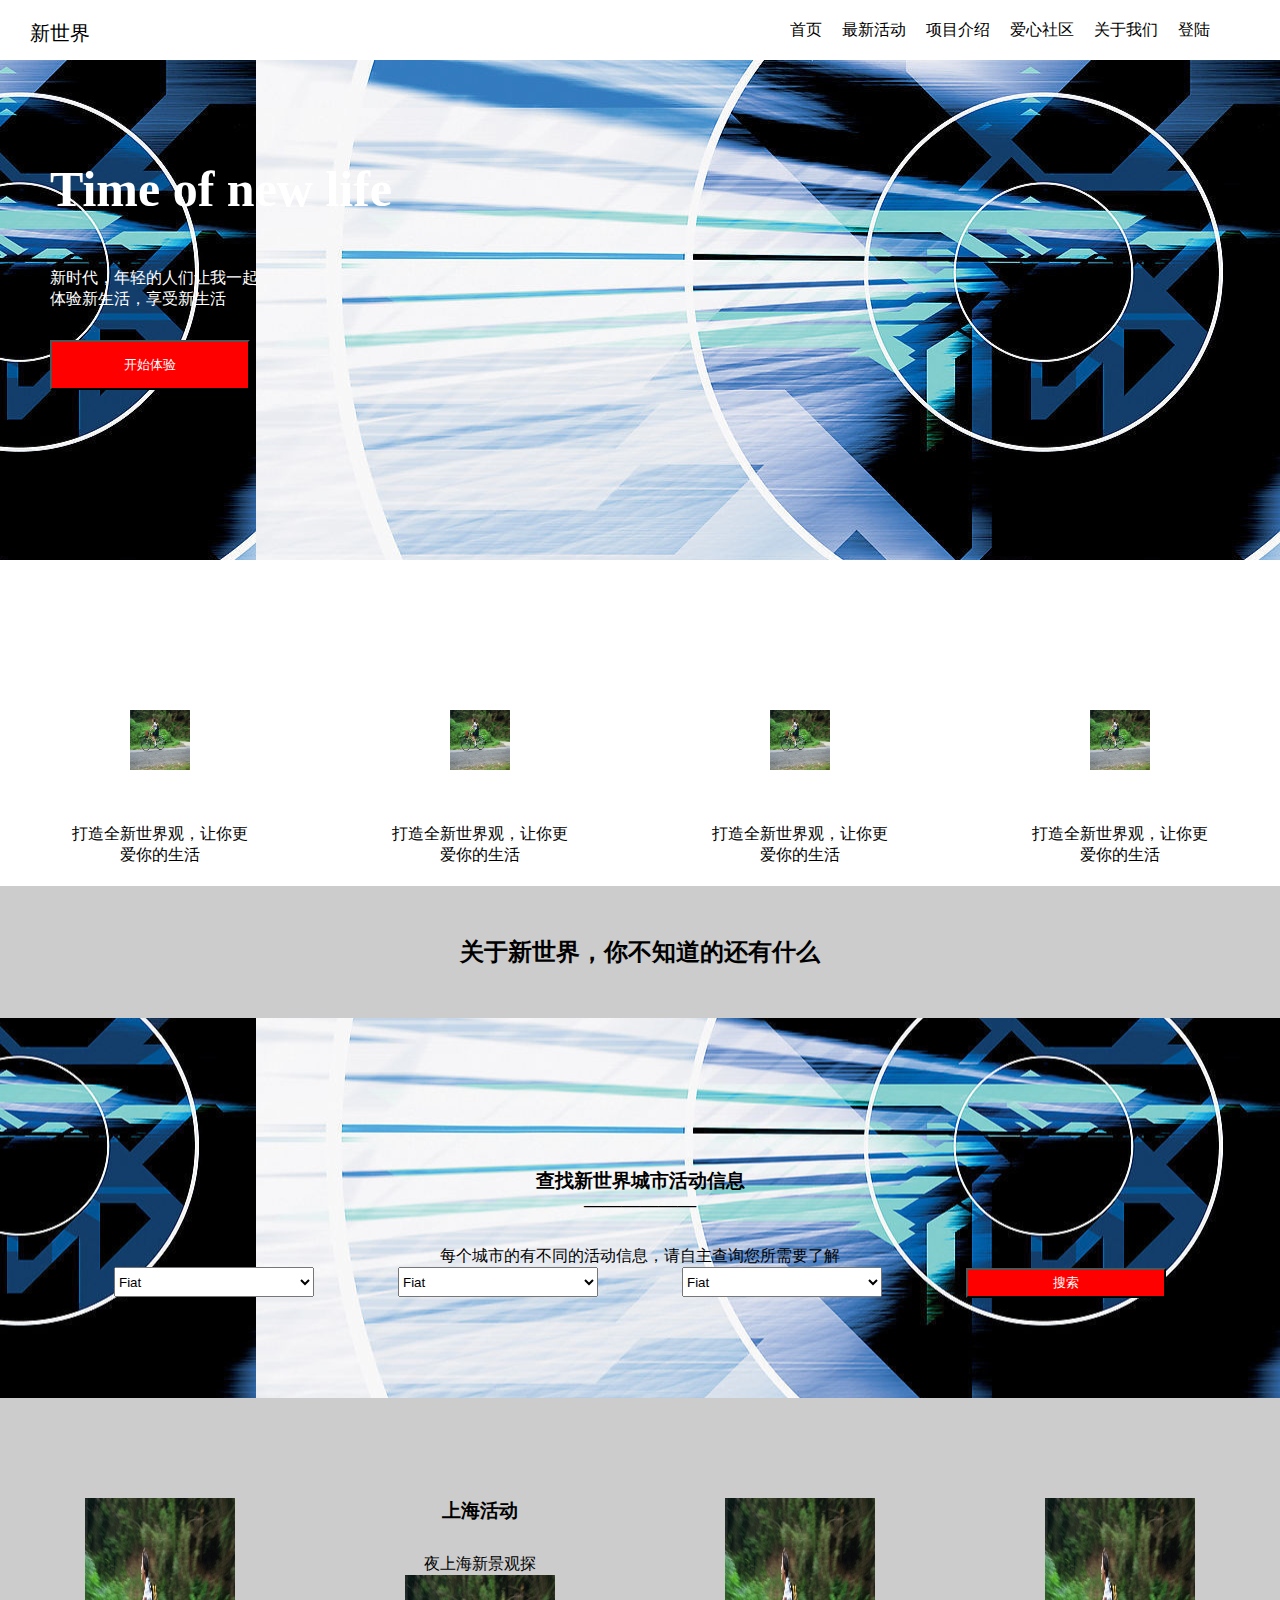
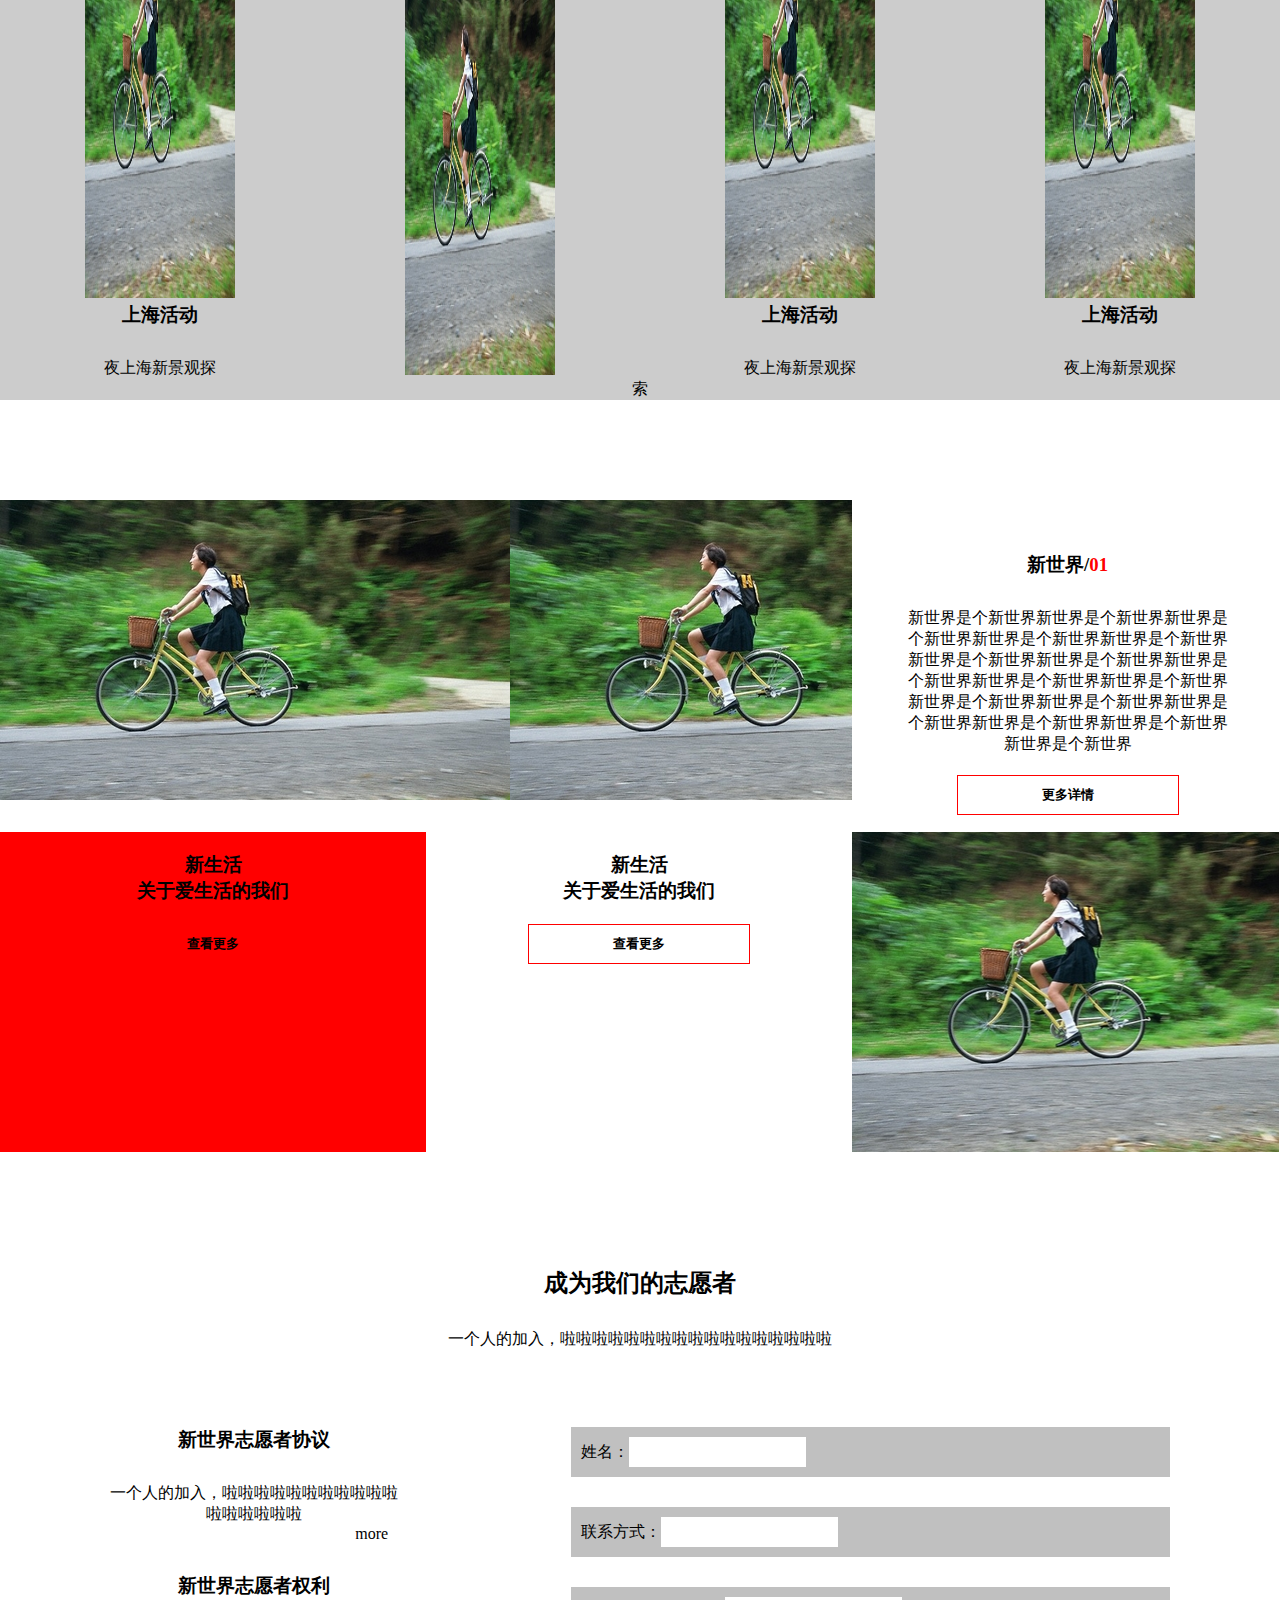
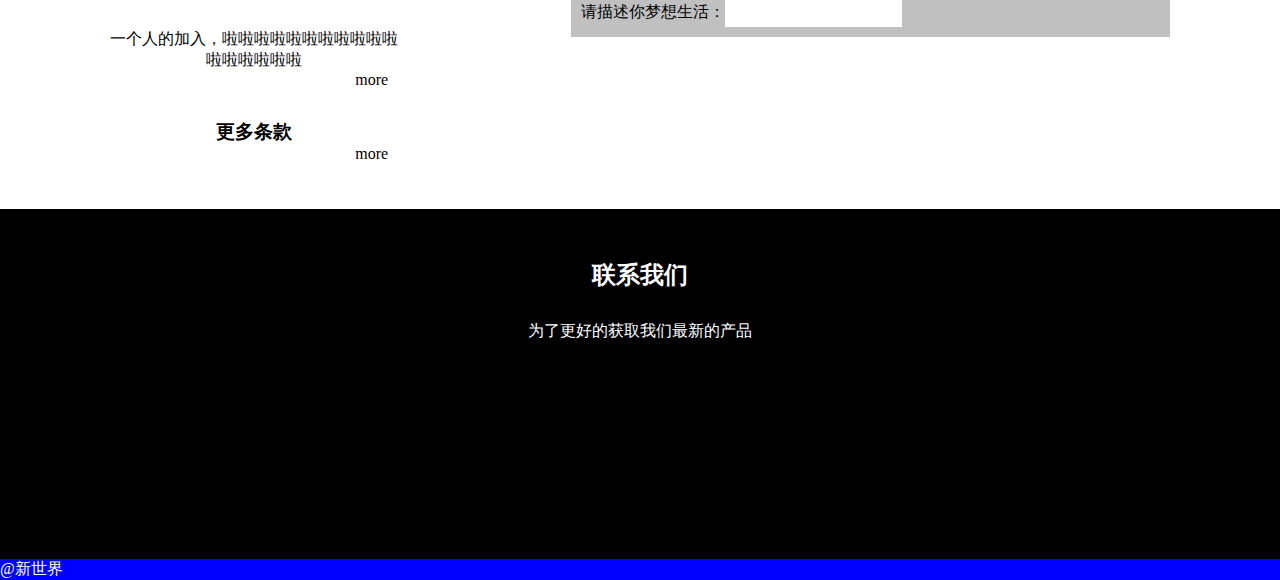
<file: task7/task7.html>
<!DOCTYPE HTML>
<html>
<head><meta charset="UTF-8">
<title>新世界</title>
<style type="text/css">
*{margin: 0px auto;padding: 0px;list-style-type: none;}
li{float: left;}
nav {padding-top: 20px;height: 40px;width: 100%;position: relative;}
#logo{font-size: 20px;text-align: left;padding-left: 30px;}
nav ul{right: 50px;position: absolute;top:20px;}
nav ul li{margin-right:20px }
section {width: 100%;text-align: center;}

#one{background-image:url("3.jpg");
       height: 400px;
       background-position: 100% 70%;
      background-repeat:repeat; 	
      padding-top: 100px;
	padding-left: 50px;
	color: #fff;
	margin-bottom: 150px;
	text-align: left;
	}
#one h1{font-size: 50px;font-weight: bolder;margin-bottom: 50px;}
#one button{background-color: red;width: 200px;height: 50px;margin-top: 30px;margin-bottom: 30px;color: #fff}
#icon img{width: 60px;height: 60px}
#icon li{width: 25%;text-align: center;margin-bottom: 20px}
#icon li p{margin-top: 50px}
#two{background-color: #ccc;padding-top: 150px;width:100%;text-align: center;background: url("3.jpg");background-position: 100% 70%;padding-bottom: 100px}
.h2{padding: 50px;background-color: #ccc;clear: left;}
#two select{width: 200px;height:30px;margin-right: 80px;}
#two input{width: 200px;background-color: red;color: #fff;height: 30px;}#four{background-color:#ccc;padding-top: 100px} 
#four li{ width: 25%;}

#four img{width: 150px;height: 400px}
#laa{clear: both;margin-top: 100px;}
#zz{background: url("2.jpg");
	float: left;
	width: 66.6%;height: 300px;}
	#yy{float: right;
		width: 25%;	
	 padding: 4.1%;}
	 #yy span{color: red}
	section h5{border: 1px solid red ;padding:10px;width: 200px;margin-top: 20px}
	 #xx{clear: both;height: 400px;}
	 #xx div{width: 33.3%;float: left;padding-top:20px;height: 300px;margin-top: -35px}
	 #xz{background-color: red;}

	 #xy{background: url("2.jpg");}
	#last{text-align: center;width: 90%;}
	#last .zz{float: left;width: 25%;padding:4% ;}
	#last .yy{text-align: left;float: right;width: 52%;padding: 4%;}
	.yy input{margin-bottom: 10px;border: none;}
    #last span{text-align: right;margin-right: 10px;display: block;} 
    #last h3,p{margin-top: 30px}
    #last form p{background-color: silver;padding:10px;height: 30px}
    #last input{height: 30px}
   #contact{clear: both;width: 100%;height: 300px;background: #000;color: #fff;text-align: center;padding-top: 50px}
   footer{background-color: blue; color: #fff;}
</style>

</head>
<body>
<nav><div><div id="logo">新世界</div><ul><li>首页</li><li>最新活动</li><li>项目介绍</li><li>爱心社区</li><li>关于我们</li><li>登陆</li></ul></div></nav>
<section><div id="one"><h1>Time of new life</h1>
<p>新时代，年轻的人们让我一起</br>体验新生活，享受新生活</p>
<button>开始体验</button></div><div id="icon">
<ul><li><img src="2.jpg" ><p>打造全新世界观，让你更</br>爱你的生活</p></li><li><img src="2.jpg"><p>打造全新世界观，让你更</br>爱你的生活</p></li><li><img src="2.jpg"><p>打造全新世界观，让你更</br>爱你的生活</p></li><li><img src="2.jpg"><p>打造全新世界观，让你更</br>爱你的生活</p></li></ul></div>
</section>
<section ><h2 class="h2">关于新世界，你不知道的还有什么</h2><div id="two"><h3>查找新世界城市活动信息</h3><h3>——————</h3><p>每个城市的有不同的活动信息，请自主查询您所需要了解</p><form><select ><option value="volvo">Volvo</option>
<option value="saab">Saab</option>
<option value="fiat" selected="selected">Fiat</option>
<option value="audi">Audi</option>
</select>
<select><option value="volvo">Volvo</option>
<option value="saab">Saab</option>
<option value="fiat" selected="selected">Fiat</option>
<option value="audi">Audi</option></select>
<select><option value="volvo">Volvo</option>
<option value="saab">Saab</option>
<option value="fiat" selected="selected">Fiat</option>
<option value="audi">Audi</option></select>
<input type="button" value="搜索"/>
</form></div><div id="four"><ul><li><img src="2.jpg"> <h3>上海活动</h3><p>夜上海新景观探</p></li><li><h3>上海活动</h3><p>夜上海新景观探</p><img src="2.jpg"></li><li><img src="2.jpg"><h3>上海活动</h3><p>夜上海新景观探</p></li><li><img src="2.jpg"><h3>上海活动</h3><p>夜上海新景观探</p></li></ul>索</p></div></section>



<section><div id="laa"><div id="zz"></div><div id="yy"><h3>新世界/<span>01</span></h3><p>新世界是个新世界新世界是个新世界新世界是个新世界新世界是个新世界新世界是个新世界新世界是个新世界新世界是个新世界新世界是个新世界新世界是个新世界新世界是个新世界新世界是个新世界新世界是个新世界新世界是个新世界新世界是个新世界新世界是个新世界新世界是个新世界</p><h5>更多详情</h3></div><div id="xx"><div id="xz"><h3>新生活</br>关于爱生活的我们</h3><h5>查看更多</h5></div><div id="zj"><h3>新生活</br>关于爱生活的我们</h3><h5>查看更多</h5></div><div id="xy"></div></div></div></section>
<section id="last"><h2>成为我们的志愿者</h2><p>一个人的加入，啦啦啦啦啦啦啦啦啦啦啦啦啦啦啦啦啦</p><div class="zz"><h3>新世界志愿者协议</h3><p>一个人的加入，啦啦啦啦啦啦啦啦啦啦啦啦啦啦啦啦啦</p><span>more</span></h2><h3>新世界志愿者权利</h3><p>一个人的加入，啦啦啦啦啦啦啦啦啦啦啦啦啦啦啦啦啦</p><span>more</span><h3>更多条款</h3><span>more</span></div><div class="yy"><form><p>姓名：<input type="text"/></p><p>联系方式：<input type="text"/></p><p>请描述你梦想生活：<input type="textaera"/></p></form></div></section>
<section id="contact"><div><h2>联系我们</h2><p>为了更好的获取我们最新的产品</p> </section>
<footer>@新世界</footer>



</body>
</html>
</file>
<file: task1/css/style.css>
body{background-color: silver;}
article p{ text-indent:26px;line-height: 200%;}
header ,footer{background-color: 	#1C1C1C;
	 	padding-left: 5px

	}
header ul{float: right;}
header ul li{float: right;			
		    padding-right: 20px}
header a {text-decoration: none;color: #fff;}
.silver{color: silver;}
article,aside{background-color: white;
		margin: 15px;
		padding: 15px;}
.border li{border: solid 1px black;
			padding: 0px auto;
		   text-align: center;
		 margin-bottom: 15px;
		 width: 120px}
.border li p{text-indent: 0px;line-height: 100%;margin: 10px auto}
.border li img{width: 100px;height: 100px}
#last table {border:1px solid black; }

#last th{background: black;
		color:#fff;}
#last tr:last-child{background-color: silver;}

#ll {float: left;text-align: right;margin-right: 5px;width: 40%}
#rr{float:right;width: 55%}
#rr input{}
aside form p{position: relative;right: 0px}
#button{width: 100%;color:#fff;font-size:20px;
	background-color: blue;
    border-radius: 30px}
footer {text-align: center;
		font-size:10px;
		color: #fff;
	    bottom: 0px;
	    height: 50px;
		padding-top: 1px}
</file>
<file: task8.css>
*{
	padding: 0px;
	margin:0px;
	box-sizing: border-box;

}


.clearfix:after {
  content: "";
  display: block;
  clear: both;
}
.container{
	width: 100%;
	border: #999 solid 1px;
	padding: 20px 0px 0px 20px;
}
.container div{
	height: 50px;
	background-color: #eee;
	border: #999 solid 1px;
	color: red;
	margin:10px;
	padding: 10px;
	float: left;
	
}
.col-sm-3{
	width: calc(25% - 20px);
}
.col-sm-6{
	width: calc(50% - 20px);
}
@media screen and (min-width: 768px){
	.col-sm-1{
		width: calc(8.333333% - 20px);
	}
	.col-sm-2{
		width: calc(16.666666% - 20px);
	}
	.col-sm-4{
		width: calc(33.33% - 20px);
	}
	.col-sm-6{
		width: calc(50% - 20px);
	}
}

@media screen and (max-width: 768px){
	.col-xs-2{
		width: calc(16.666666% - 20px);
	}
	.col-xs-3{
		width: calc(25% - 20px);
	}
	.col-xs-6{
		width: calc(50% - 20px);
	}
	.col-xs-8{
		width: calc(66.66% - 20px);
	}
	.col-xs-12{
		width: calc(100% - 20px);
	}
}
</file>
<file: task5/css/style.css>
body{background-color: silver;margin: 0px;}
article p{ text-indent:26px;line-height: 200%;}
header ,footer{background-color: 	#1C1C1C;
	 	padding-left: 5px

	}
header ul{float: right;}
header ul li{float: right;			
		    padding-right: 20px}
header a {text-decoration: none;color: #fff;}
.silver{color: silver;}
.left{width: 65%;float:left;}
article,aside{background-color: white;
		margin: 15px;
		padding: 15px;}
.border li{border: solid 1px black;
			padding: 0px auto;
		   text-align: center;
		 margin-bottom: 15px;
		 width: 120px}
.border li p{text-indent: 0px;line-height: 100%;margin: 10px auto}
.border li img{width: 100px;height: 100px}
#last table {border:1px solid black; }

#last th{background: black;
		color:#fff;}
#last tr:last-child{background-color: silver;}

#ll {float: left;text-align: right;margin-right: 5px;width: 30%}
#rr{float:right;width: 65%;margin-top: -5px}
#rr input{}
aside{float: right;width: 30%;}
aside form p{position: relative;right: 0px}
#button{width: 100%;color:#fff;font-size:20px;
	background-color: blue;
    border-radius: 30px}
footer {clear: both;
	text-align: center;
		font-size:10px;
		color: #fff;
	    margin-top: 10px;
	    height: 50px;
		padding-top: 1px;	     
	      width: 100%}
</file>
